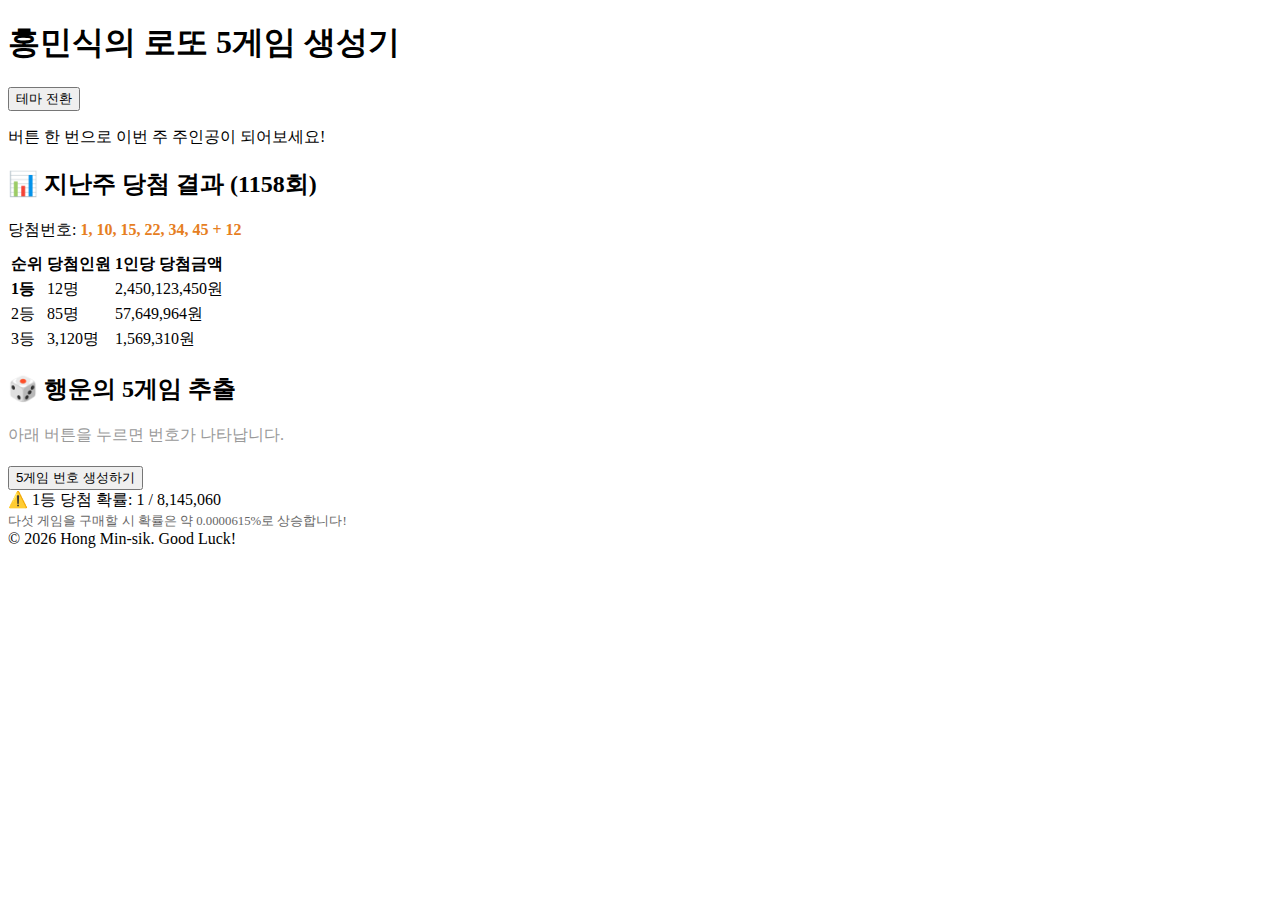
<file: index.html>
<!DOCTYPE html>
<html lang="ko">
<head>
    <!-- Google tag (gtag.js) -->
    <script async src="https://www.googletagmanager.com/gtag/js?id=G-583R9L9H6F"></script>
    <script>
      window.dataLayer = window.dataLayer || [];
      function gtag(){dataLayer.push(arguments);}
      gtag('js', new Date());

      gtag('config', 'G-583R9L9H6F');
    </script>
    <script type="text/javascript">
        (function(c,l,a,r,i,t,y){
            c[a]=c[a]||function(){(c[a].q=c[a].q||[]).push(arguments)};
            t=l.createElement(r);t.async=1;t.src="https://www.clarity.ms/tag/"+i;
            y=l.getElementsByTagName(r)[0];y.parentNode.insertBefore(t,y);
        })(window, document, "clarity", "script", "vjtbw45f9f");
    </script>
    <meta charset="UTF-8">
    <meta name="viewport" content="width=device-width, initial-scale=1.0">
    <title>홍민식 | 로또 행운 번호 (5게임)</title>
    <link rel="stylesheet" href="style.css">
</head>
<body>

    <header>
        <h1>홍민식의 로또 5게임 생성기</h1>
        <button id="theme-toggle">테마 전환</button>
        <p>버튼 한 번으로 이번 주 주인공이 되어보세요!</p>
    </header>

    <div class="container">
        
        <div class="section">
            <h2>📊 지난주 당첨 결과 (1158회)</h2>
            <p style="margin-bottom: 10px;">당첨번호: <span style="font-weight:bold; color:#e67e22;">1, 10, 15, 22, 34, 45 + 12</span></p>
            <table>
                <thead>
                    <tr><th>순위</th><th>당첨인원</th><th>1인당 당첨금액</th></tr>
                </thead>
                <tbody>
                    <tr><td><strong>1등</strong></td><td>12명</td><td>2,450,123,450원</td></tr>
                    <tr><td>2등</td><td>85명</td><td>57,649,964원</td></tr>
                    <tr><td>3등</td><td>3,120명</td><td>1,569,310원</td></tr>
                </tbody>
            </table>
        </div>

        <div class="section">
            <h2>🎲 행운의 5게임 추출</h2>
            
            <div id="lotto-display">
                <p style="color:#999; margin: 20px 0;">아래 버튼을 누르면 번호가 나타납니다.</p>
            </div>

            <button class="btn-generate" onclick="generateFiveGames()">5게임 번호 생성하기</button>

            <div class="probability-info">
                ⚠️ 1등 당첨 확률: 1 / 8,145,060 <br>
                <span style="font-weight: normal; color: #666; font-size: 0.8rem;">
                    다섯 게임을 구매할 시 확률은 약 0.0000615%로 상승합니다!
                </span>
            </div>
        </div>

    </div>

    <footer>
        &copy; 2026 Hong Min-sik. Good Luck!
    </footer>

    <script src="main.js" defer></script>
</body>
</html>
</file>
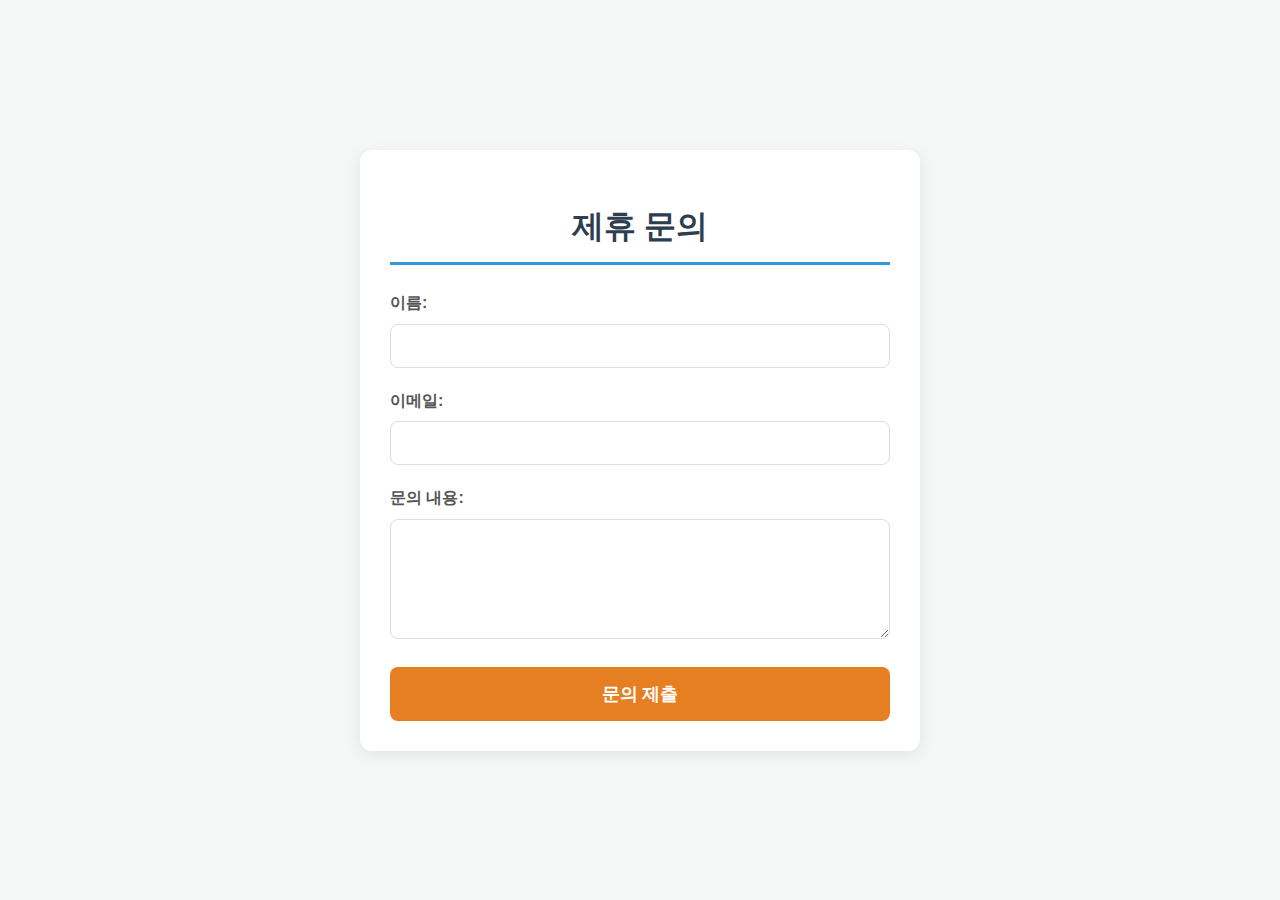
<file: contact.html>
<!DOCTYPE html>
<html lang="ko">
<head>
    <!-- Google tag (gtag.js) -->
    <script async src="https://www.googletagmanager.com/gtag/js?id=G-583R9L9H6F"></script>
    <script>
      window.dataLayer = window.dataLayer || [];
      function gtag(){dataLayer.push(arguments);}
      gtag('js', new Date());

      gtag('config', 'G-583R9L9H6F');
    </script>
    <script type="text/javascript">
        (function(c,l,a,r,i,t,y){
            c[a]=c[a]||function(){(c[a].q=c[a].q||[]).push(arguments)};
            t=l.createElement(r);t.async=1;t.src="https://www.clarity.ms/tag/"+i;
            y=l.getElementsByTagName(r)[0];y.parentNode.insertBefore(t,y);
        })(window, document, "clarity", "script", "vjtbw45f9f");
    </script>
    <meta charset="UTF-8">
    <meta name="viewport" content="width=device-width, initial-scale=1.0">
    <title>제휴 문의</title>
    <style>
        body {
            font-family: 'Pretendard', sans-serif;
            line-height: 1.6;
            color: #333;
            background-color: #f4f7f6;
            margin: 0;
            padding: 20px;
            display: flex;
            justify-content: center;
            align-items: center;
            min-height: 100vh;
            box-sizing: border-box;
        }
        .form-container {
            background: #fff;
            padding: 30px;
            border-radius: 12px;
            box-shadow: 0 4px 15px rgba(0,0,0,0.08);
            max-width: 500px;
            width: 100%;
        }
        h1 {
            text-align: center;
            color: #2c3e50;
            margin-bottom: 25px;
            border-bottom: 3px solid #3498db;
            padding-bottom: 10px;
        }
        .form-group {
            margin-bottom: 20px;
        }
        label {
            display: block;
            margin-bottom: 8px;
            color: #555;
            font-weight: bold;
        }
        input[type="text"],
        input[type="email"],
        textarea {
            width: 100%;
            padding: 12px;
            border: 1px solid #ddd;
            border-radius: 8px;
            font-size: 1rem;
            box-sizing: border-box;
            transition: border-color 0.3s ease;
        }
        input[type="text"]:focus,
        input[type="email"]:focus,
        textarea:focus {
            border-color: #3498db;
            outline: none;
        }
        textarea {
            resize: vertical;
            min-height: 120px;
        }
        button {
            display: block;
            width: 100%;
            padding: 15px;
            background-color: #e67e22;
            color: white;
            border: none;
            border-radius: 8px;
            font-size: 1.1rem;
            font-weight: bold;
            cursor: pointer;
            transition: background-color 0.3s ease;
        }
        button:hover {
            background-color: #d35400;
        }
    </style>
</head>
<body>
    <div class="form-container">
        <h1>제휴 문의</h1>
                    <form action="https://formspree.io/f/mjgeokkd" method="POST">            <div class="form-group">
                <label for="name">이름:</label>
                <input type="text" id="name" name="name" required>
            </div>
            <div class="form-group">
                <label for="email">이메일:</label>
                <input type="email" id="email" name="email" required>
            </div>
            <div class="form-group">
                <label for="message">문의 내용:</label>
                <textarea id="message" name="message" required></textarea>
            </div>
            <button type="submit">문의 제출</button>
        </form>
    </div>
</body>
</html>
</file>
<file: style.css>
/* Add styles here */
</file>
